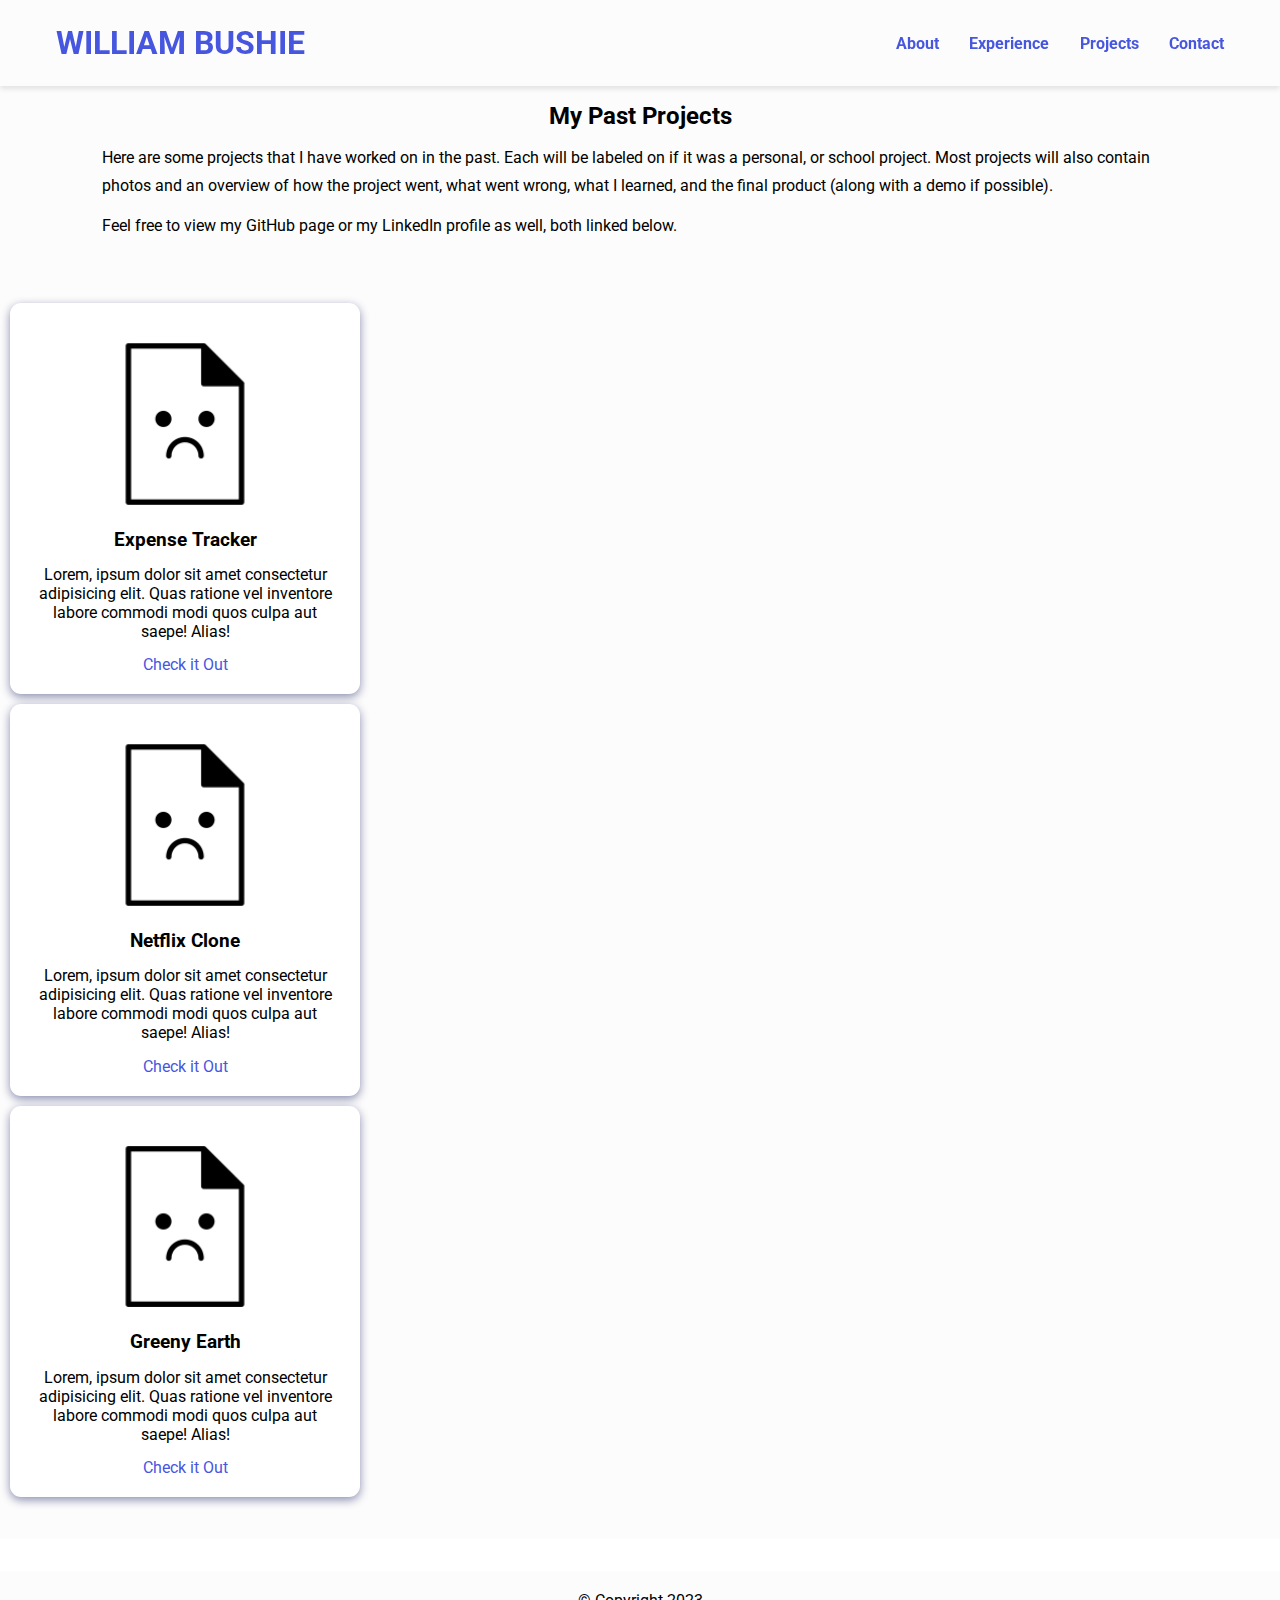
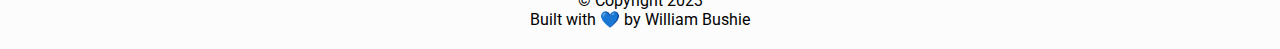
<file: home/projects.html>
<!DOCTYPE html>
<html lang="en">
  <head>
    <meta charset="UTF-8" />
    <meta http-equiv="X-UA-Compatible" content="IE=edge" />
    <meta name="viewport" content="width=device-width, initial-scale=1.0" />

    <!--CSS Styles -->
    <link rel="stylesheet" href="assets/css/styles.css" />

    <!-- Favicons -->
    <link
      rel="apple-touch-icon"
      sizes="180x180"
      href="assets/icons/apple-touch-icon.png"
    />
    <link
      rel="icon"
      type="image/png"
      sizes="32x32"
      href="assets/icons/terminal-icon.png"
    />

    <!-- Animate CSS CDN -->
    <link
      rel="stylesheet"
      href="https://cdnjs.cloudflare.com/ajax/libs/animate.css/4.1.1/animate.min.css"
    />
    <title>William Bushie | Projects</title>
  </head>

  <body>
    <!-- Navbar -->
    <nav>
        <h1><a href="index.html">WILLIAM BUSHIE</a></h1>
        <ul class="navigation">
          <li><a href="#about" class="nav-link">About</a></li>
          <li><a href="experience.html" class="nav-link">Experience</a></li>
          <li><a href="projects.html" class="nav-link">Projects</a></li>
          <li><a href="contact.html" class="nav-link">Contact</a></li>
        </ul>
        <button class="burger-menu" id="burger-menu">
          <ion-icon class="bars" name="menu-outline"></ion-icon>
        </button>
    </nav>

    <!-- Project Message -->
    <section class="project-message">
      <h2>My Past Projects</h2>
      <p>
        Here are some projects that I have worked on in the past. Each will be
        labeled on if it was a personal, or school project. Most projects will
        also contain photos and an overview of how the project went, what went
        wrong, what I learned, and the final product (along with a demo if
        possible). 
      </p>
      <p>
        Feel free to view my GitHub page or my LinkedIn profile as well, both
        linked below.
      </p>
    </section>

    <!-- Projects Section -->
    <section class="projects" id="projects">
        <div class="projects-container">
          <div class="project-container project-card">
            <img
              src="assets/icons/missing-file.png"
              alt="expense-tracker"
              loading="lazy"
              class="project-pic"
            />
            <h3 class="project-title">Expense Tracker</h3>
            <p class="project-details">
              Lorem, ipsum dolor sit amet consectetur adipisicing elit. Quas
              ratione vel inventore labore commodi modi quos culpa aut saepe!
              Alias!
            </p>
            <a href="#" target="_blank" class="project-link">Check it Out</a>
          </div>
          <div class="project-container project-card">
            <img
              src="assets/icons/missing-file.png"
              alt="netflic-clone"
              loading="lazy"
              class="project-pic"
            />
            <h3 class="project-title">Netflix Clone</h3>
            <p class="project-details">
              Lorem, ipsum dolor sit amet consectetur adipisicing elit. Quas
              ratione vel inventore labore commodi modi quos culpa aut saepe!
              Alias!
            </p>
            <a href="#" target="_blank" class="project-link">Check it Out</a>
          </div>
          <div class="project-container project-card">
            <img
              src="assets/icons/missing-file.png"
              alt="greeny-earth"
              loading="lazy"
              class="project-pic"
            />
            <h3 class="project-title">Greeny Earth</h3>
            <p class="project-details">
              Lorem, ipsum dolor sit amet consectetur adipisicing elit. Quas
              ratione vel inventore labore commodi modi quos culpa aut saepe!
              Alias!
            </p>
            <a href="#" target="_blank" class="project-link">Check it Out</a>
          </div>
        </div>
      </section>


    <!-- Footer -->
    <footer>
        <p class="copy">&copy; Copyright 2023</p>
        <p class="copy">
        Built with &#128153; by William Bushie
        </p>
    </footer>
  </body>
</html>
</file>
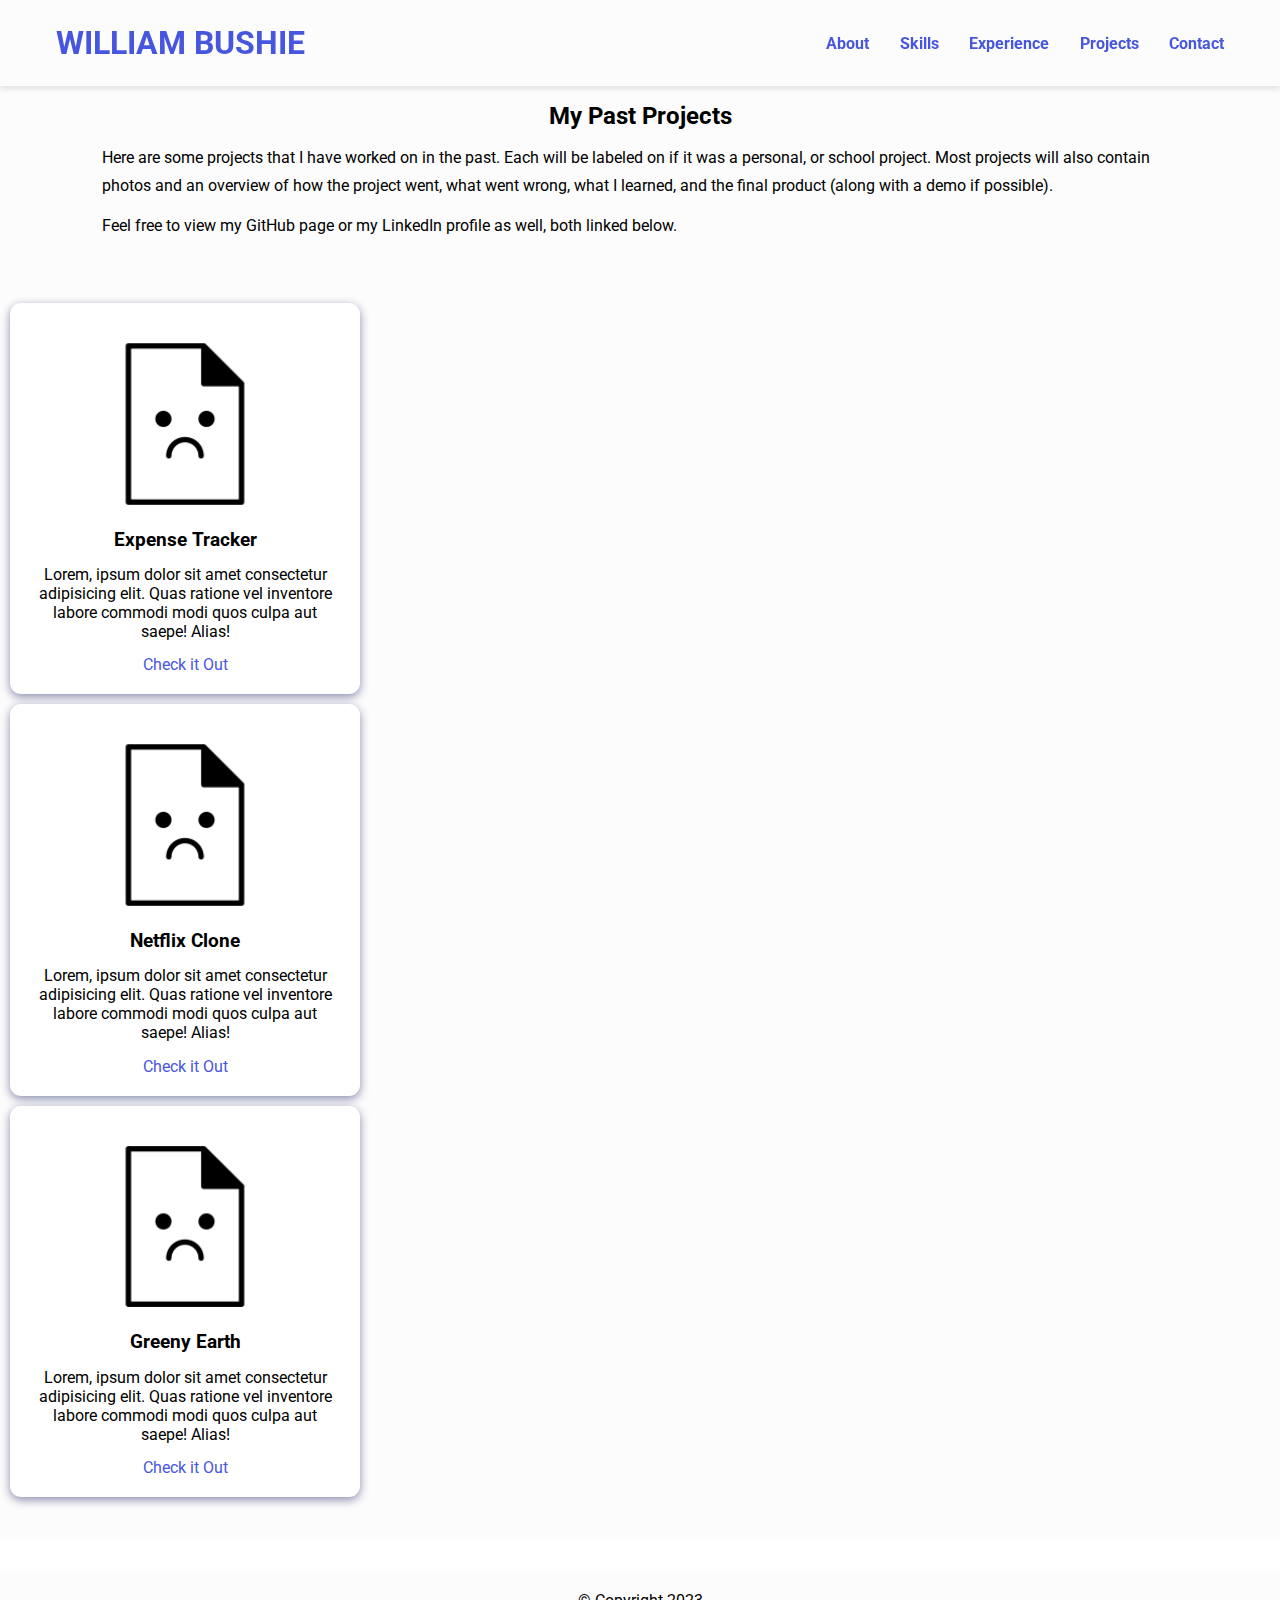
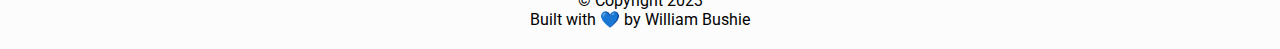
<file: home/projects/projects.html>
<!DOCTYPE html>
<html lang="en">
  <head>
    <meta charset="UTF-8" />
    <meta http-equiv="X-UA-Compatible" content="IE=edge" />
    <meta name="viewport" content="width=device-width, initial-scale=1.0" />

    <!--CSS Styles -->
    <link rel="stylesheet" href="../assets/css/styles.css" />

    <!-- Favicons -->
    <link
      rel="apple-touch-icon"
      sizes="180x180"
      href="../assets/icons/apple-touch-icon.png"
    />
    <link
      rel="icon"
      type="image/png"
      sizes="32x32"
      href="../assets/icons/terminal-icon.png"
    />

    <!-- Animate CSS CDN -->
    <link
      rel="stylesheet"
      href="https://cdnjs.cloudflare.com/ajax/libs/animate.css/4.1.1/animate.min.css"
    />
    <title>William Bushie | Projects</title>
  </head>

  <body>
    <!-- Navbar -->
    <nav>
        <h1><a href="../index.html">WILLIAM BUSHIE</a></h1>
        <ul class="navigation">
          <li><a href="../index.html" class="nav-link">About</a></li>
          <li><a href="../skills.html" class="nav-link">Skills</a></li>
          <li><a href="../experience.html" class="nav-link">Experience</a></li>
          <li><a href="projects/projects.html" class="nav-link">Projects</a></li>
          <li><a href="../contact.html" class="nav-link">Contact</a></li>
        </ul>
        <button class="burger-menu" id="burger-menu">
          <ion-icon class="bars" name="menu-outline"></ion-icon>
        </button>
    </nav>

    <!-- Project Message -->
    <section class="project-message">
      <h2>My Past Projects</h2>
      <p>
        Here are some projects that I have worked on in the past. Each will be
        labeled on if it was a personal, or school project. Most projects will
        also contain photos and an overview of how the project went, what went
        wrong, what I learned, and the final product (along with a demo if
        possible). 
      </p>
      <p>
        Feel free to view my GitHub page or my LinkedIn profile as well, both
        linked below.
      </p>
    </section>

    <!-- Projects Section -->
    <section class="projects" id="projects">
        <div class="projects-container">
          <div class="project-container project-card">
            <img
              src="../assets/icons/missing-file.png"
              alt="expense-tracker"
              loading="lazy"
              class="project-pic"
            />
            <h3 class="project-title">Expense Tracker</h3>
            <p class="project-details">
              Lorem, ipsum dolor sit amet consectetur adipisicing elit. Quas
              ratione vel inventore labore commodi modi quos culpa aut saepe!
              Alias!
            </p>
            <a href="#" target="_blank" class="project-link">Check it Out</a>
          </div>
          <div class="project-container project-card">
            <img
              src="../assets/icons/missing-file.png"
              alt="netflic-clone"
              loading="lazy"
              class="project-pic"
            />
            <h3 class="project-title">Netflix Clone</h3>
            <p class="project-details">
              Lorem, ipsum dolor sit amet consectetur adipisicing elit. Quas
              ratione vel inventore labore commodi modi quos culpa aut saepe!
              Alias!
            </p>
            <a href="#" target="_blank" class="project-link">Check it Out</a>
          </div>
          <div class="project-container project-card">
            <img
              src="../assets/icons/missing-file.png"
              alt="greeny-earth"
              loading="lazy"
              class="project-pic"
            />
            <h3 class="project-title">Greeny Earth</h3>
            <p class="project-details">
              Lorem, ipsum dolor sit amet consectetur adipisicing elit. Quas
              ratione vel inventore labore commodi modi quos culpa aut saepe!
              Alias!
            </p>
            <a href="#" target="_blank" class="project-link">Check it Out</a>
          </div>
        </div>
      </section>


    <!-- Footer -->
    <footer>
        <p class="copy">&copy; Copyright 2023</p>
        <p class="copy">
        Built with &#128153; by William Bushie
        </p>
    </footer>
  </body>
</html>
</file>
<file: home/assets/css/styles.css>
/* STYLE SHEET FOR ALL PAGES */
/* global resource imports */
@import url("https://fonts.googleapis.com/css2?family=Roboto:ital,wght@0,400;0,900;1,700&display=swap");

/* Variables */
:root {
  --font-family: "Roboto", sans-serf;
  --normal-font: 400;
  --bold-font: 700;
  --bolder-font: 900;
  --bg-color: #fcfcfc;
  --primary-color: #4756df;
  --secondary-color: #ff7235;
  --primary-shadow: #8b8eaf;
  --secondary-shadow: #a17a69;
  --bottom-margin: 0.5rem;
  --bottom-margin-2: 1rem;
  --line-height: 1.7rem;
  --transition: 0.3s;
}
/* Variables end */

html {
  scroll-behavior: smooth;
}

/* CSS Resets */
* {
  margin: 0;
  padding: 0;
  box-sizing: border-box;
}

ul {
  list-style-type: none;
}

a {
  text-decoration: none;
  color: var(--primary-color);
}

a:hover {
  color: var(--secondary-color);
}

body {
  font-family: var(--font-family);
}



/* ============= ALL COMMON PAGE ITEMS ============= */
/* +++++ NAVBAR SECTION +++++ */
/* wide screen layout */
nav {
    position: sticky;
    top: 0;
    left: 0;
    z-index: 1;
    display: flex;
    align-items: center;
    justify-content: space-between;
    padding: 1.5rem 3.5rem;
    background-color: var(--bg-color);
    box-shadow: 0 3px 5px rgba(0, 0, 0, 0.1);
}

nav h1 {
    color: var(--primary-color);
}
  
nav a {
    color: var(--primary-color);
    transition: var(--transition);
}
nav a:hover {
    color: var(--secondary-color);
    border-bottom: 2px solid var(--secondary-color);
}
  
nav ul {
    display: flex;
    gap: 1.9rem;
}
  
nav ul li {
    font-weight: var(--bold-font);
}

/* burger menu for wide screens */
.burger-menu {
    color: var(--primary-color);
    font-size: 2rem;
    border: 0;
    background-color: transparent;
    cursor: pointer;
    display: none;
}

/* narrow screen layout */
@media screen and (max-width: 720px) {
    nav ul {
        position: fixed;
        background-color: var(--bg-color);
        flex-direction: column;
        top: 86px;
        left: 10%;
        width: 80%;
        text-align: center;
        transform: translateX(120%);
        transition: transform 0.5s ease-in;
    }

    nav ul li {
        margin: 8px;
    }

    .burger-menu {
        display: block;
    }

    nav ul.show {
        transform: translateX(0);
    }
}


/* +++++ FOOTER SECTION +++++ */
/* wide screen layout */
footer {
    background-color: var(--bg-color);
    padding: 1.25rem;
    text-align: center;
    margin: 2rem 0 0;
}



/* ============= HOME PAGE ITEMS ============= */
/* +++++ HERO SECTION +++++ */
/* wide screen layout (row) */
.hero {
    display: flex;
    align-items: center;
    justify-content: center;
    gap: 2.5rem;
}

.hero img {
    display: block;
    height: 27.5rem;
    width: 27.5rem;
}

/* narrow screen layout (column) */
@media only screen and (max-width: 61rem) {
    .hero {
        display: grid;
        flex-direction: row;
        align-items: center;
        justify-content: center;
        gap: 2.5rem;
    }        
}    

/* +++++ BIO SECTION +++++ */
/* wide screen layout */
.bio {
    margin: 5%;
    width: 25rem;
    padding: 0.625rem;
    border-radius: 6px;
    box-shadow: 0px 2px 15px 2px var(--primary-shadow);
}

.bio h1 {
    margin-bottom: var(--bottom-margin);
}

.bio p {
    line-height: var(--line-height);
    padding: 0.3rem 0;
}

.more-about {
    background-color: var(--bg-color);
    padding: 1rem 6rem;
}

.more-about h2 {
    margin-bottom: var(--bottom-margin);
    text-align: center;
}

.more-about p {
    line-height: var(--line-height);
    padding: 0.4rem;
}

/* narrow screen layout */
@media only screen and (max-width: 61rem) {
    .more-about p {
        line-height: var(--line-height);
        text-align: justify;
        max-width: fit-content;
    }

    .more-about {
        background-color: var(--bg-color);
        padding: 2rem;
    }    
}

/* +++++ SOCIALS SECTION +++++ */
.socials {
    text-align: center;
}
  
.social_icons {
    width: 3.5rem;
    height: 3.5rem;
    margin-inline: 2.5%;
}



/* ============= SKILLS PAGE ============= */
/* +++++  +++++ */
/* wide screen layout */
.skills {
    max-width: 68.75rem;
    margin: auto;
    text-align: center;
    margin-top: 2.5rem;
}
  
.skill-header {
    margin-bottom: 1rem;
}
  
.skills-wrapper img {
    padding: 1.25rem;
}
  
.icon {
    width: 11.875rem;
    height: 11.25rem;
}

.icon-card {
    background-color: #fff;
    border-radius: 11px;
    box-shadow: 0 3px 10px var(--secondary-shadow);
    padding: 20px;
    margin: 10px;
}



/* ============= EXPERIENCE PAGE ============= */
/* +++++  +++++ */
/* wide screen layout */



/* ============= PROJECT PAGES ============= */
/* +++++ MY PAST PROJECTS SECTION +++++ */
/* wide screen layout */
.project-message {
    background-color: var(--bg-color);
    padding: 1rem 6rem;
}

.project-message h2 {
    margin-bottom: var(--bottom-margin);
    text-align: center;
}

.project-message p {
    line-height: var(--line-height);
    padding: 0.4rem;
}

/* +++++ PROJECT CARDS SECTION +++++ */
/* wide screen layout */
.projects {
    background-color: var(--bg-color);
    padding: 32px 0;
}

/* card layout */
.container-wrapper {
    display: flex;
    align-items: center;
    justify-content: center;
}

/* project container & card styling */
.project-container {
    text-align: center;
    width: 21.875rem;
    padding: 1rem;
}

.project-container p {
    padding: 0.4rem;
}

.project-card {
    background-color: #fff;
    border-radius: 11px;
    box-shadow: 0 3px 10px var(--primary-shadow);
    padding: 20px;
    margin: 10px;
}

.project-pic {
    width: 65%;
    height: 60%;
}

.project-title {
    text-align: center;
    margin-bottom: var(--bottom-margin);
    /*margin-bottom: 1rem;*/
}

.project-details {
    margin-bottom: var(--bottom-margin);
    justify-content: center;
}

/* narrow screen layout */
@media only screen and (max-width: 61rem) {
    /* +++++ MY PAST PROJECTS SECTION +++++ */
    .project-message {
        background-color: var(--bg-color);
        padding: 2rem;
    }

    .project-message p {
        line-height: var(--line-height);
        text-align: justify;
        max-width: fit-content;
    }

    /* +++++ PROJECT CARDS SECTION +++++ */
    .container-wrapper {
        display: grid;
        flex-direction: row;
        align-items: center;
        justify-content: center;
    }
}



/* ============= INDIVIDUAL PROJECTS PAGE ============= */
/* +++++ PROJECT SUMMARY SECTION +++++ */
/* wide screen layout */
.project-summary {
    display: flex;
    align-items: center;
    justify-content: center;
    gap: 2.5rem;
}

.project-bio {
    margin: 5%;
    width: 25rem;
    padding: 0.625rem;
    border-radius: 6px;
    box-shadow: 0px 2px 15px 2px var(--primary-shadow);
}

.project-bio h2 {
    margin-bottom: var(--bottom-margin);
}

.project-bio p {
    line-height: var(--line-height);
    padding: 0.3rem 0;
}

.project-extras {
    display: grid;
    grid-template-columns: 1fr 1fr;
    text-align: center;
    justify-content: center;
}

.code-icon {
    height: 3.5rem;
    width: 3.5rem;
}

.project-img {
    display: block;
    height: 21rem;
    width: 28rem;
}

/* narrow screen layout (column) */
@media only screen and (max-width: 61rem) {
    .project-summary {
        display: grid;
        flex-direction: row;
        align-items: center;
        justify-content: center;
        gap: 2.5rem;
    }        
}    

/* +++++ TECHNOLOGY USED SECTION +++++ */
/* wide screen layout */
.project-tools {
    max-width: 68.75rem;
    margin: auto;
    text-align: center;
    margin-top: 2.5rem;
}

.tools-header {
    margin-bottom: 1rem;
}

.tools-wrapper img {
    padding: 1.25rem;
}
  
.icon {
    width: 11.875rem;
    height: 11.25rem;
}

.icon-card {
    background-color: #fff;
    border-radius: 11px;
    box-shadow: 0 3px 10px var(--secondary-shadow);
    padding: 20px;
    margin: 10px;
}

/* +++++ WHAT I LEARNED SECTION +++++ */
/* wide screen layout */
.project-learned {
    background-color: var(--bg-color);
    padding: 1rem 6rem;
}

.project-learned h2 {
    margin-bottom: var(--bottom-margin);
    text-align: center;
}

.project-learned p {
    line-height: var(--line-height);
    padding: 0.4rem;
}

/* narrow screen layout */
@media only screen and (max-width: 61rem) {
    .project-learned p {
        line-height: var(--line-height);
        text-align: justify;
        max-width: fit-content;
    }

    .project-learned {
        background-color: var(--bg-color);
        padding: 2rem;
    }    
}



/* +++++ ISSUES & RESOLUTIONS SECTION +++++ */
/* wide screen layout */
.project-issues {
    background-color: var(--bg-color);
    padding: 1rem 6rem;
}

.project-issues h2 {
    margin-bottom: var(--bottom-margin);
    text-align: center;
}

.project-issues h3 {
    margin-top: 0.75rem;
    padding: 0.4rem;
}

.project-issues p {
    line-height: var(--line-height);
    padding: 0.4rem;
}

.issue-image-wrapper {
    /*padding: 1.25rem;*/
    text-align: center;
}
  
.issue-image {
    width: 20.5rem;
    height: 16rem;
}

/* narrow screen layout */
@media only screen and (max-width: 61rem) {
    .project-issues p {
        line-height: var(--line-height);
        text-align: justify;
        max-width: fit-content;
    }

    .project-issues {
        background-color: var(--bg-color);
        padding: 2rem;
    }    
}



/* +++++ WHAT I WOULD DO DIFFERENTLY SECTION +++++ */
/* wide screen layout */
.project-changes {
    background-color: var(--bg-color);
    padding: 1rem 6rem;
}

.project-changes h2 {
    margin-bottom: var(--bottom-margin);
    text-align: center;
}

.project-changes p {
    line-height: var(--line-height);
    padding: 0.4rem;
}

/* narrow screen layout */
@media only screen and (max-width: 61rem) {
    .project-changes p {
        line-height: var(--line-height);
        text-align: justify;
        max-width: fit-content;
    }

    .project-changes {
        background-color: var(--bg-color);
        padding: 2rem;
    }    
}



/* ============= CONTACT PAGE ============= */
/* +++++  +++++ */
/* wide screen layout */
.contact {
    margin-top: 2rem;
}
  
.contact h2 {
    text-align: center;
    margin-bottom: var(--bottom-margin-2);
}
  
.contact-form-container {
    max-width: 40.75rem;
    margin: 0 auto;
    padding: 0.938rem;
    border-radius: 5px;
    box-shadow: 0 3px 10px var(--secondary-shadow);
}

.contact-form-container label {
    line-height: 2.7em;
    font-weight: var(--bold-font);
    color: var(--primary-color);
}
  
.contact-form-container textarea {
    min-height: 6.25rem;
    font-size: 14px;
}
  
.contact-form-container .input-field {
    width: 100%;
    padding-top: 10px;
    padding-bottom: 10px;
    border-radius: 5px;
    border: none;
    border: 2px outset var(--primary-color);
    font-size: 0.875rem;
    outline: none;
}

.input-field::placeholder {
    padding: 0.5rem;
    color: var(--primary-color);
}

.submit-btn {
    width: 100%;
    padding: 10px;
    margin: 10px 0;
    background-color: #fff;
    border: 2px solid var(--primary-color);
    border-radius: 5px;
    font-size: 1rem;
    font-weight: var(--bold-font);
    transition: var(--transition);
}

.submit-btn:hover {
    background-color: var(--primary-color);
    border: 2px solid var(--primary-color);
    cursor: pointer;
}

.contact-message p {
    line-height: var(--line-height);
    text-align: center;
    padding: 0.4rem;
}

.contact-message h2 {
    margin-top: var(--top-margin);
    text-align: center;
}







/* ============= RANDOM STYLING ============= */
/* +++++  +++++ */
/* wide screen layout */
.scroll-up {
    position: fixed;
    right: 0.5%;
    bottom: 3%;
    cursor: pointer;
}
  
.up-arrow {
    width: 3rem;
    height: 3rem;
}
</file>
